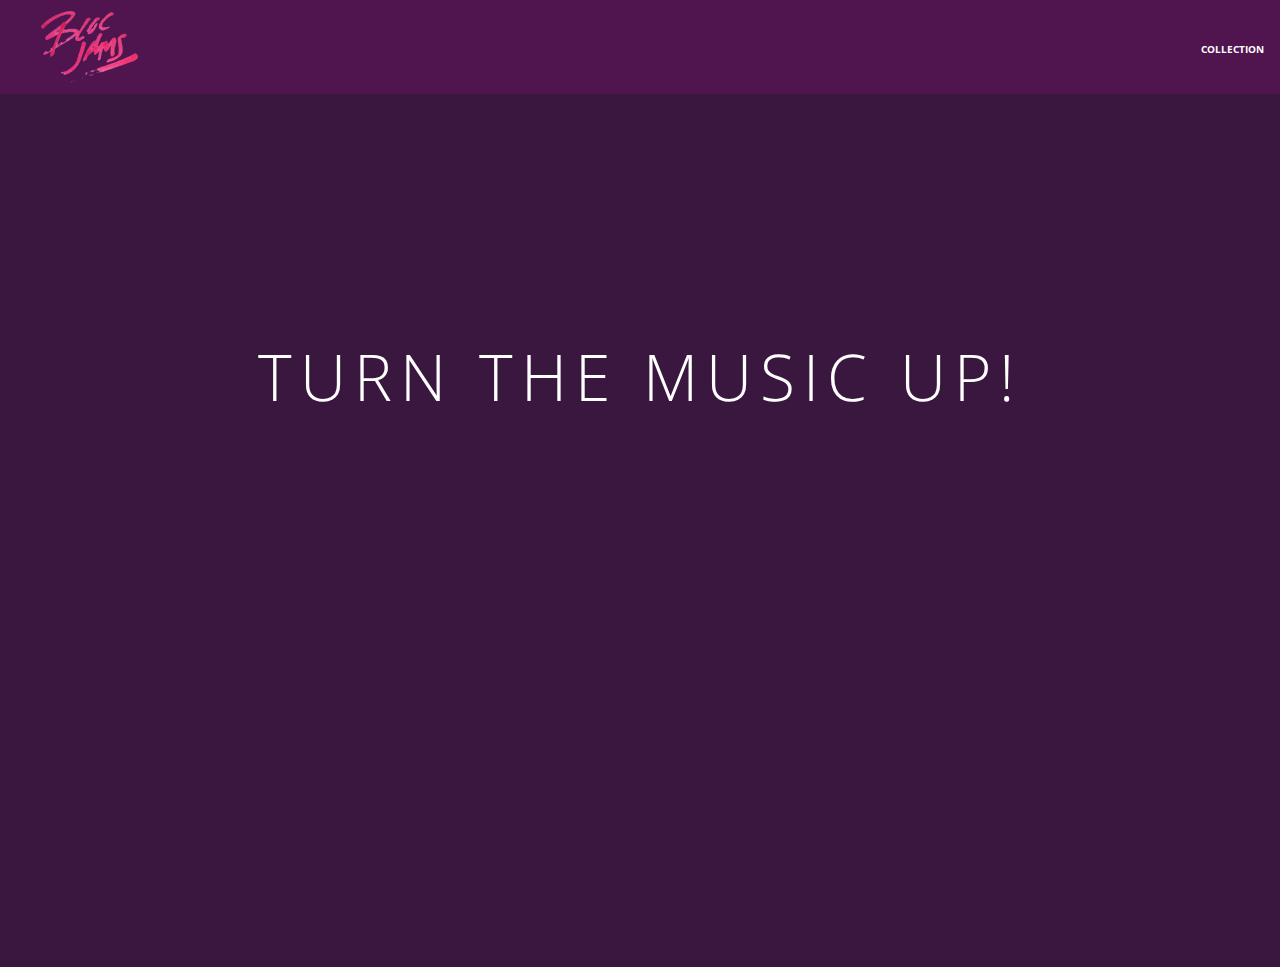
<file: index.html>
<!DOCTYPE html>
<html>

<head>
    <meta charset="utf-8">
    <title>Bloc Jams </title>
    <meta name="viewport" content="width=device-width, initial-scale=1">
    <link rel="stylesheet" type="text/css" href="http://fonts.googleapis.com/css?family=Open+Sans:400,800,600,700,300">
    <link rel="stylesheet" type="text/css" href="http://code.ionicframework.com/ionicons/2.0.1/css/ionicons.min.css">
    <link rel="stylesheet" type="text/css" href="styles/normalize.css">
    <link rel="stylesheet" type="text/css" href="styles/main.css">
    <link rel="stylesheet" type="text/css" href="styles/landing.css">
    <link rel="stylesheet" type="text/css" href="https://code.ionicframework.com/ionicons/2.0.1/css/ionicons.min.css">
    <script src="//code.jquery.com/jquery-2.1.1.min.js"></script>
    <!-- this basically gives you the music symbols and the other types of symbols -->
</head>

<body class="landing">
    <nav class="navbar">
        <!-- this is what goes on the search bar -->
        <a href="index.html" class="logo">
            <img src="assets/images/bloc_jams_logo.png" alt="bloc jams logo">
        </a>
        <div class="links-container">
            <a href="collection.html" class="navbar-link">collection</a>

        </div>
    </nav>
    <section class="hero-content">
        <!-- here is the hero content -->
        <h1 class="hero-title">Turn the music up!</h1>
    </section>
    <section class="selling-points container">
        <!-- this is the selling point -->
        <div class="point column third">
            <span class="ion-music-note"></span>
            <h5 class="point-title">choose your music </h5>
            <p class="point-description">the world is your music; why should you listen to music that someone else chose?</p>
        </div>
        <div class="point column third">
            <span class="ion-radio-waves"></span>
            <h5 class="point-title"> Unlimited , streaming , ad-free</h5>
            <p class="point-description"> No arbitrary limits.No distractions.</p>
        </div>
        <div class="point column third">
            <span class="ion-iphone"></span>
            <h5 class="point-title"> Mobile enabled</h5>
            <p class="point-description"> Listen to your music on the go.This streaming service is available on all platforms. </p>
        </div>
    </section>
    <script type="text/javascript"src="scripts/utilities.js"></script>
    <script type="text/javascript"src="scripts/landing.js"> </script>
    <script type="text/javascript" src="scripts/collection.js"> </script>
</body>

</html>
</file>
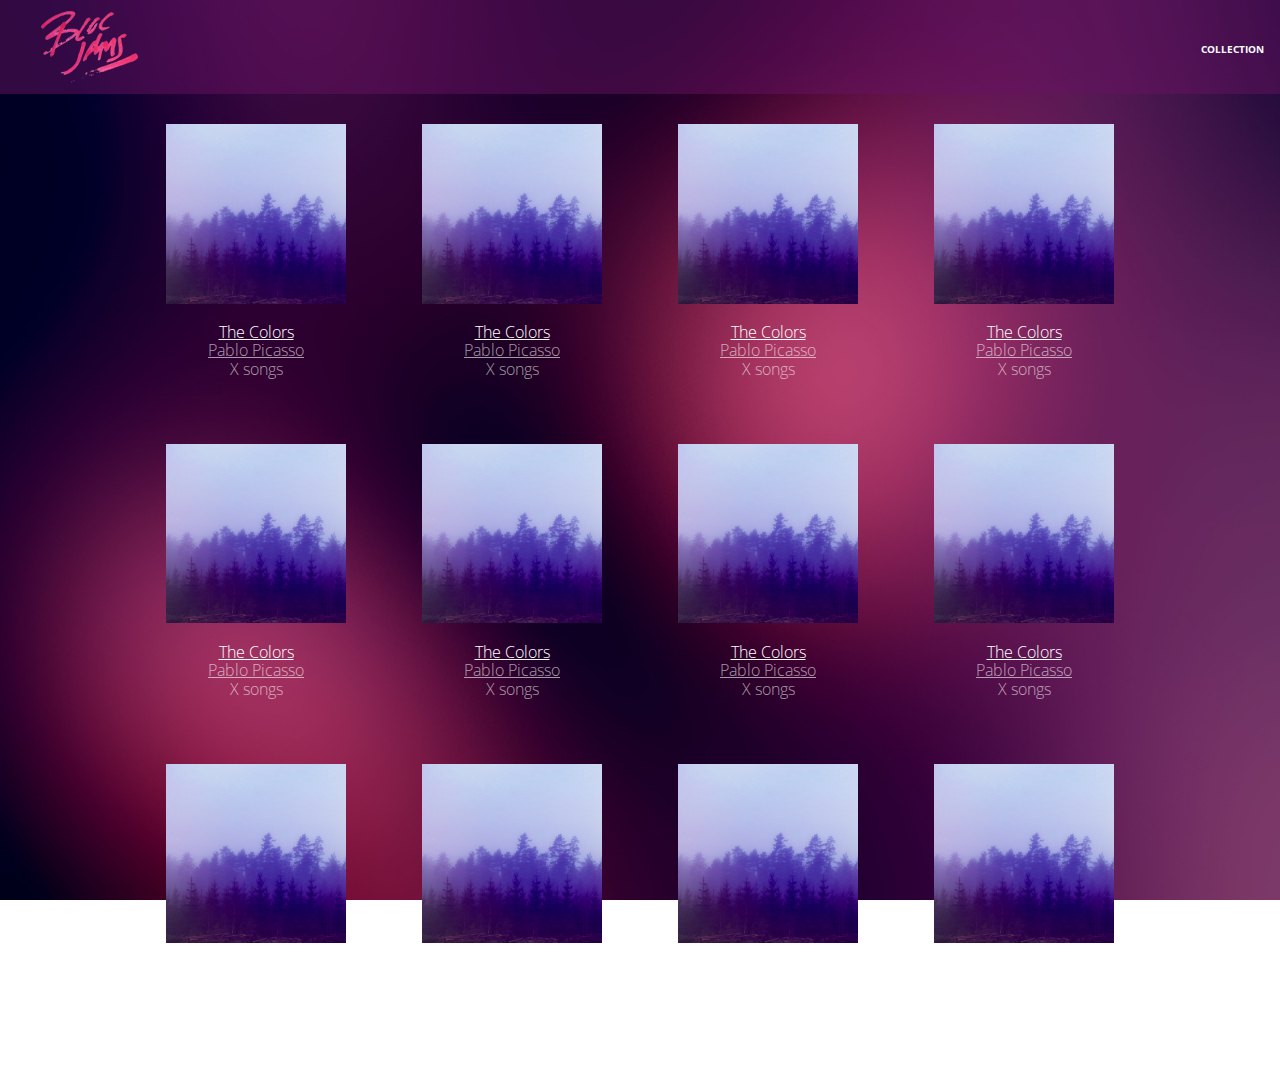
<file: collection.html>
<!DOCTYPE html>
<html>

<head>
  <title>Bloc Jams</title>
  <meta name="viewport" content="width=device-width, initial-scale=1">
  <!-- width = device-device ; makes the width of the page to follow the screen width of the device -->
  <link rel="stylesheet" type="text/css" href="http://fonts.googleapis.com/css?family=Open+Sans:400,800,600,700,300">
  <link rel="stylesheet" type="text/css" href="http://code.ionicframework.com/ionicons/2.0.1/css/ionicons.min.css">
  <link rel="stylesheet" type="text/css" href="styles/normalize.css">
  <link rel="stylesheet" type="text/css" href="styles/main.css">
  <link rel="stylesheet" type="text/css" href="styles/collection.css">
  <script src="//code.jquery.com/jquery-2.1.1.min.js"></script>
</head>

<body class="collection">
  <nav class="navbar">
    <!-- navigation bar -->
    <a href="index.html" class="logo">
            <img src="assets/images/bloc_jams_logo.png" alt="bloc jams logo">
          </a>
    <!--so far so good -->
    <div class="links-container">
      <a href="collection.html" class="navbar-link">collection</a>
    </div>
  </nav>
  <section class="album-covers container clearfix">
    <div class="collection-album-container column fourth">
      <img src="assets/images/album_covers/01.png" />
      <div class="collection-album-info caption">
        <p>
          <a class="album-name" href="album.html">The Colors</a>
          <br/>
          <a href="#">Pablo Picasso</a>
          <br/> X songs
          <br/>
        </p>
      </div>
    </div>
    <div class="collection-album-container column fourth">
      <img src="assets/images/album_covers/01.png">
      <div class="collection-album-info caption">
        <p>
          <a class="album-name" href="album.html">The Colors</a>
          <br/>
          <a href="#">Pablo Picasso</a>
          <br/> X songs
          <br/>
        </p>
      </div>
    </div>
    <div class="collection-album-container column fourth">
      <img src="assets/images/album_covers/01.png" />
      <div class="collection-album-info caption">
        <p>
          <a class="album-name" href="album.html">The Colors</a>
          <br/>
          <a href="#">Pablo Picasso</a>
          <br/> X songs
          <br/>
        </p>
      </div>
    </div>
    <div class="collection-album-container column fourth">
      <img src="assets/images/album_covers/01.png" />
      <div class="collection-album-info caption">
        <p>
          <a class="album-name" href="album.html">The Colors</a>
          <br/>
          <a href="#">Pablo Picasso</a>
          <br/> X songs
          <br/>
        </p>
      </div>
    </div>
  </section>
    <script src ="scripts/collection.js"></script>
</body>

</html>
</file>
<file: styles/main.css>
* /*this is a universal selector meaning that it will sellect all things*/, *::before, *::after{
      -moz-box-sizing : border-box;
      -webkit-box-sizing: border-box;
      box-sizing:border-box;
}/* border box but for the Mac */
.container{
   margin: 0 auto;
   max-width: 64rem;
}
.container .narrow{
  max-width: 64rem;
}
@media (min-width: 640px) {
     html { font-size: 112%; }

     .column {
         float: left;
         padding-left: 1rem;
         padding-right: 1rem;
     }
      .column.full { width: 100%; }
     .column.two-thirds { width: 66.7%; }
     .column.half { width: 50%; }
     .column.third { width: 33.3%; }
     .column.fourth { width: 25%; }
     .column.flow-opposite { float: right; }
 }
 /* Large screens (1024px) */
 @media (min-width: 1024px) {
   html { font-size: 120%; }
 }
html{
  height: 100%;
  font-size: 100%;
}
body{
     font-family: 'Open Sans', sans-serif;
     color: white;
     min-height: 100%;
}
.navbar{
  position: relative;
  padding: 0.5rem;
  /* #1 */
  background-color:rgba(101,18,95,0.5);
  /* #2 */
z-index: 1; /* to make the nav sit on top of other elements while we collapse the page and it basically adds a third dimenstion to the page */
}

.navbar .logo{
  position: relative;
  left: 2rem;
  cursor: pointer;
}/* makes the finger icon when you hover over the logo */
.navbar .links-container {
     display: table;
     position: absolute;
     top: 0;
     right: 0;
     height: 100px;
     color: white;

 }


  .links-container .navbar-link{
    display: table-cell;
    position: relative;
    height: 100%;
    padding-left: 1rem;
    padding-right: 1rem;
    /* #3 */
    vertical-align: middle;
    color:white;
    font-size: 0.625rem;
    font-weight: 700;
    text-transform: uppercase;
    /* #4 */
    text-decoration: none;
    cursor: pointer;
  }
  .links-container .navbar-link:hover {
    color:rgba(233, 50, 117);
  }
  .links-container .navbar-link:active {
    background-color: white;
  }
  .links-container .navbar-link:hover {
color:rgb(233, 50, 117);
}
.clearfix::after{
  content:".";
    visibility: hidden;
    display: block;
    height: 0;
    clear:both;
}
</file>
<file: styles/landing.css>
body.landing {
    background-color: rgb(58,23,63);
}

.hero-content {
  background-image:url(https://bloc-global-assets.s3.amazonaws.com/images-frontend/Bloc%20Jams%20Assets/bloc_jams_bg.jpg);
    position: relative;
    min-height: 600px;
    background-repeat: no-repeat;
    background-position: center center;r
    background-size: cover;
} /*This focuses on the background image */

.hero-content .hero-title {
    position: absolute;
    top: 40%;
    -webkit-transform: translateY(-50%);
    -moz-transform: translateY(-50%);
    transform: translateY(-50%);
    width: 100%;
    text-align: center;
    font-size: 4rem;
    font-weight: 300;
    text-transform: uppercase;
    letter-spacing: 0.5rem;
    text-shadow: 1px 1px 0px rgb(58,23,63);
}

.selling-points {
    position: relative;


}

.point {
    position: relative;
    padding: 2rem;
    text-align: center;
    opacity: 0;
     -webkit-transform: scaleX(0.9)translateY(3rem);
     -moz-transform:scaleX(0.9) translateY(3rem);
     transform:  scaleX(0.9)translateY(3rem);
    -webkit-transition: all 0.25s ease-in-out;
    -moz-transition: all 0.25s ease-in-out;
    transition: all 0.25 ease-in-out;
    -webkit-transition-delay: 0.2s ;
    -moz-transition-delay : 0.2s;
    transition-delay:0.2s;
}

.point .point-title {
    font-size: 1.25rem;
}

.ion-music-note,
.ion-radio-waves,
.ion-iphone {
    color: rgb(233,50,117);
    font-size: 5rem;
}
</file>
<file: styles/collection.css>
body{
  font-family: 'Open Sans', sans-serif;
}
body.collection{
  background-image: url(../assets/images/blurred_backgrounds/blur_bg_2.jpg);
  background-repeat:no-repeat;
  background-attachment:fixed;
  background-position: center center;
  background-size: cover;
} /* so far so good */
 .album-covers{
   position: relative;
 }
.collection-album-container{
    position:relative;
    margin-top:30px;
    margin-bottom: 20px;
    text-align: center;
}/*seems alright */
 .collection-album-container .caption {
    margin-top:10px;
}
.collection-album-container .caption p{
  font-size: 1rem;
  font-weight: 300;
  color: rgba(255, 255, 255, 0.6);
}
.collection-album-container .caption p a{
color:rgba(255, 255, 255, 0.6);
}
.collection-album-container .caption p a.album-name {
  color:white;
}
.collection-album-container img{
  width:80%;
}
.links-container .navbar-links:active{
  background-color: white;
}
.links-container .navbar-links:hover{
  color:rgba(233, 50, 117);
}
</file>
